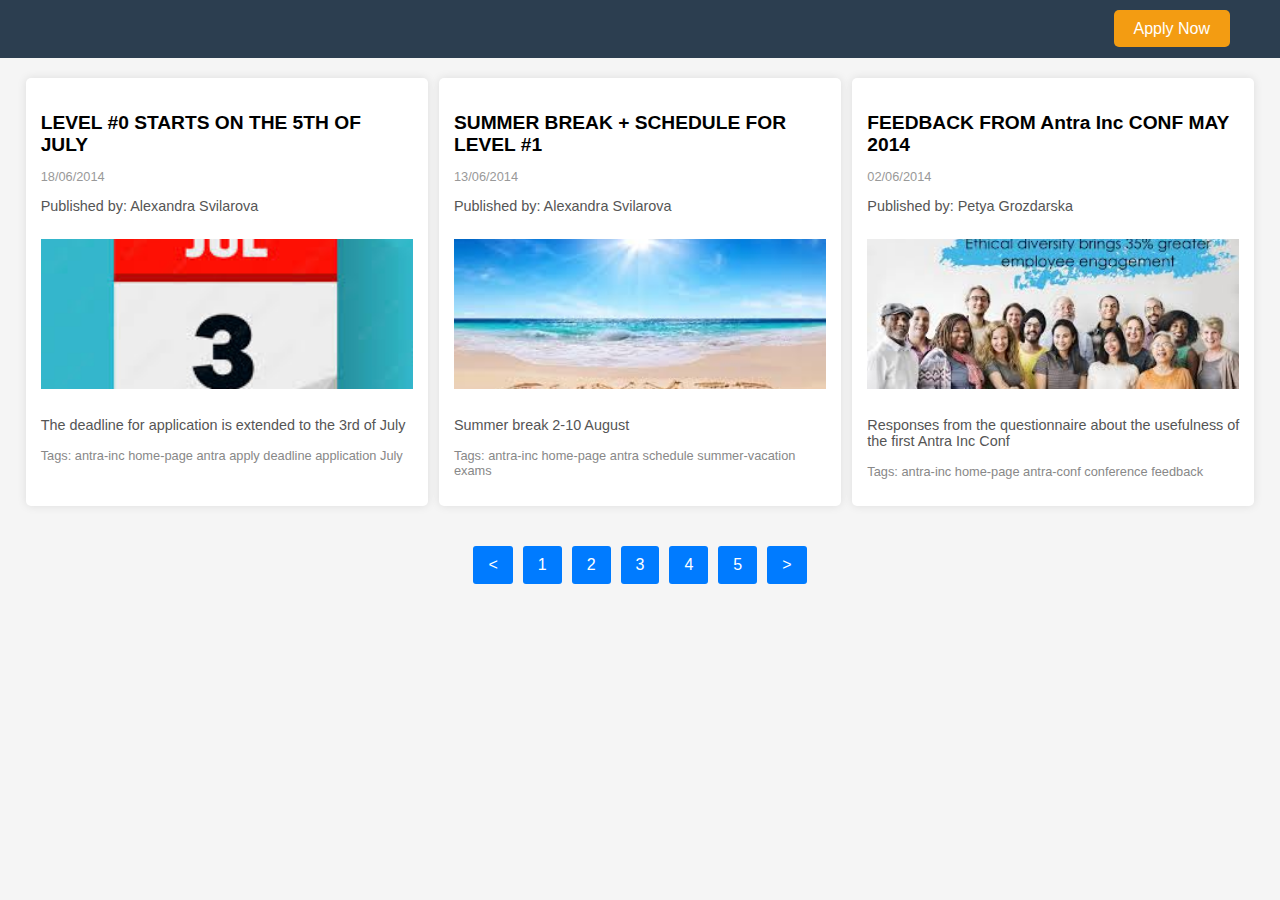
<file: CSS_Assignments/TheAntraNews.html>
<!DOCTYPE html>
<html lang="en">
<head>
    <meta charset="UTF-8">
    <meta name="viewport" content="width=device-width, initial-scale=1.0">
    <title>Website Header</title>
    <link rel="stylesheet" href="style_news.css">
</head>
<body>
    <header>
        <div class="header-content">
            <a href="#" class="apply-btn">Apply Now</a>
        </div>
    </header>

    <div class="news-container">
        <div class="news-item">
            <h3>LEVEL #0 STARTS ON THE 5TH OF JULY</h3>
            <p class="date">18/06/2014</p>
            <p>Published by: Alexandra Svilarova</p>
            <img src="calender.jpg" alt="Calendar" class="news-image">
            <p>The deadline for application is extended to the 3rd of July</p>
            <p class="tags">Tags: antra-inc home-page antra apply deadline application July</p>
        </div>
        
        <div class="news-item">
            <h3>SUMMER BREAK + SCHEDULE FOR LEVEL #1</h3>
            <p class="date">13/06/2014</p>
            <p>Published by: Alexandra Svilarova</p>
            <img src="summer.jpg" alt="Summer" class="news-image">
            <p>Summer break 2-10 August</p>
            <p class="tags">Tags: antra-inc home-page antra schedule summer-vacation exams</p>
        </div>
        
        <div class="news-item">
            <h3>FEEDBACK FROM Antra Inc CONF MAY 2014</h3>
            <p class="date">02/06/2014</p>
            <p>Published by: Petya Grozdarska</p>
            <img src="conference.jpg" alt="Conference" class="news-image">
            <p>Responses from the questionnaire about the usefulness of the first Antra Inc Conf</p>
            <p class="tags">Tags: antra-inc home-page antra-conf conference feedback</p>
        </div>
    </div>

    <ul class="pagination">
        <li><a href="#">&lt;</a></li>
        <li><a href="#">1</a></li>
        <li><a href="#">2</a></li>
        <li><a href="#">3</a></li>
        <li><a href="#">4</a></li>
        <li><a href="#">5</a></li>
        <li><a href="#">&gt;</a></li>
    </ul>
</body>
</html>
</file>
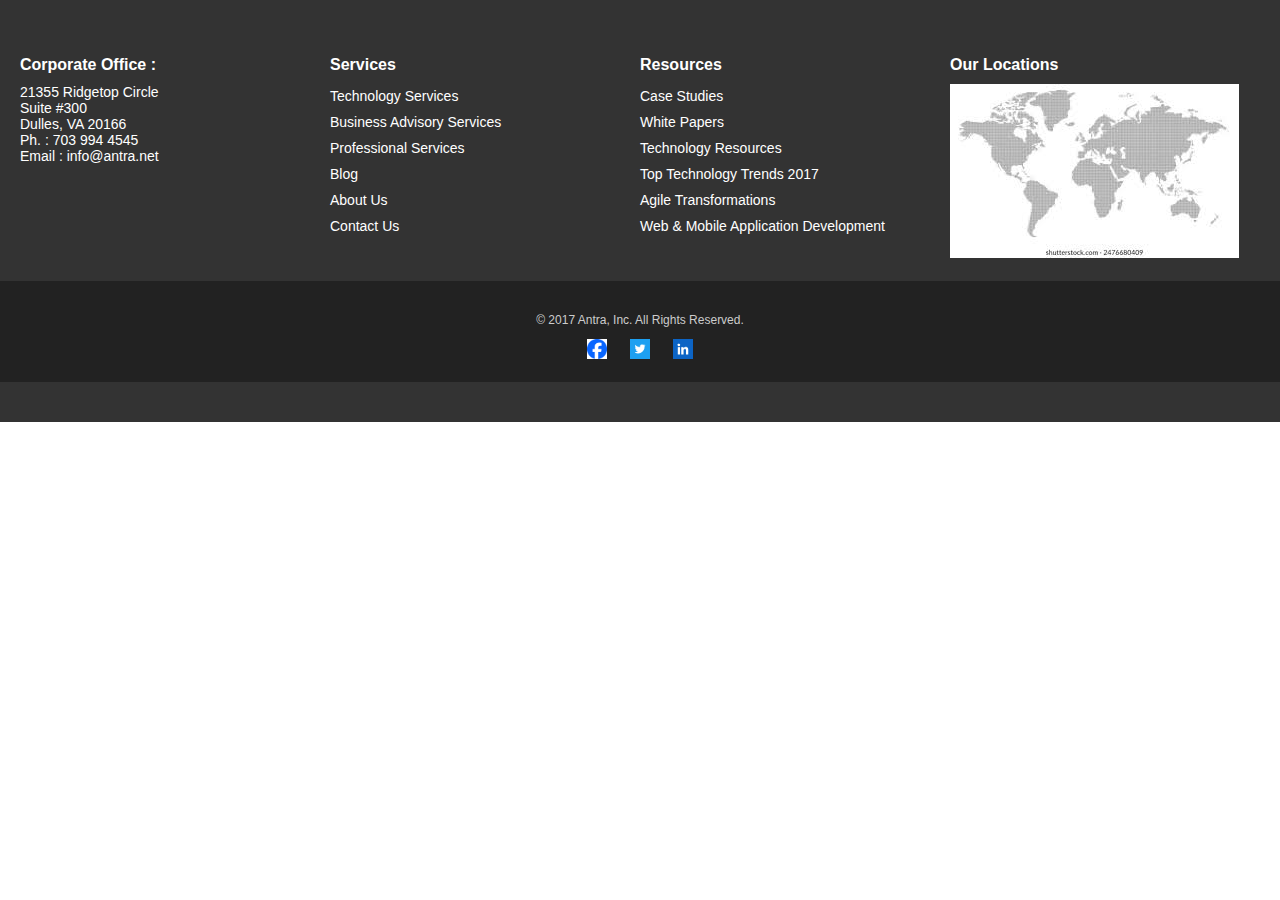
<file: CSS_Assignments/WebsiteFooter.html>
<!DOCTYPE html>
<html lang="en">
<head>
    <meta charset="UTF-8">
    <meta name="viewport" content="width=device-width, initial-scale=1.0">
    <title>Website Footer</title>
    <link rel="stylesheet" href="style_footer.css">
</head>
<body>

    <footer>
        <div class="footer-container">
            <div class="footer-section corporate-office">
                <h3>Corporate Office :</h3>
                <p>21355 Ridgetop Circle<br>Suite #300<br>Dulles, VA 20166<br>Ph. : 703 994 4545<br>Email : info@antra.net</p>
            </div>

            <div class="footer-section services">
                <h3>Services</h3>
                <ul>
                    <li><a href="#">Technology Services</a></li>
                    <li><a href="#">Business Advisory Services</a></li>
                    <li><a href="#">Professional Services</a></li>
                    <li><a href="#">Blog</a></li>
                    <li><a href="#">About Us</a></li>
                    <li><a href="#">Contact Us</a></li>
                </ul>
            </div>

            <div class="footer-section resources">
                <h3>Resources</h3>
                <ul>
                    <li><a href="#">Case Studies</a></li>
                    <li><a href="#">White Papers</a></li>
                    <li><a href="#">Technology Resources</a></li>
                    <li><a href="#">Top Technology Trends 2017</a></li>
                    <li><a href="#">Agile Transformations</a></li>
                    <li><a href="#">Web & Mobile Application Development</a></li>
                </ul>
            </div>

            <div class="footer-section locations">
                <h3>Our Locations</h3>
                <div class="map">
                    <img src="worldmap.jpg" alt="World Map Locations" />
                </div>
            </div>
        </div>

        <div class="footer-bottom">
            <p>© 2017 Antra, Inc. All Rights Reserved.</p>
            <div class="social-links">
                <a href="#"><img src="facebook.png" alt="Facebook"></a>
                <a href="#"><img src="twitter.png" alt="Twitter"></a>
                <a href="#"><img src="linkedin.png" alt="LinkedIn"></a>
            </div>
        </div>
    </footer>

</body>
</html>
</file>
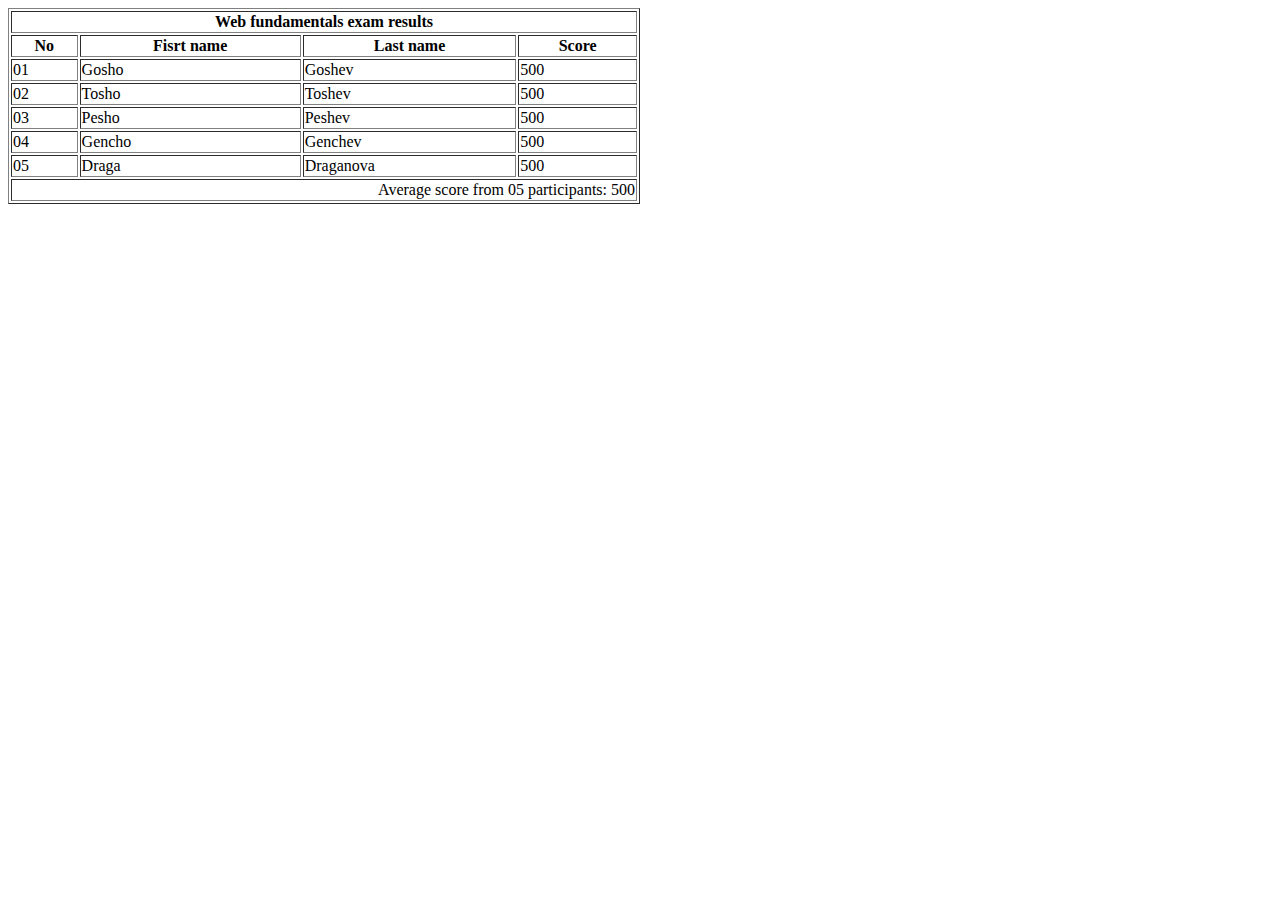
<file: HTML_Assignments/ExamResults.html>
<!DOCTYPE html>
<html lang="en">
<head>
    <meta charset="UTF-8">
    <meta name="viewport" content="width=device-width, initial-scale=1.0">
    <title>Exam Results</title>
</head>
<body>
    <Table border=1 width=50%>
        <tr><th colspan=4>Web fundamentals exam results</th></tr>
        <tr><th>No</th><th>Fisrt name</th><th>Last name</th><th>Score</th></tr>
        <tr><td>01</td><td>Gosho</td><td>Goshev</td><td>500</td></tr>
        <tr><td>02</td><td>Tosho</td><td>Toshev</td><td>500</td></tr>
        <tr><td>03</td><td>Pesho</td><td>Peshev</td><td>500</td></tr>
        <tr><td>04</td><td>Gencho</td><td>Genchev</td><td>500</td></tr>
        <tr><td>05</td><td>Draga</td><td>Draganova</td><td>500</td></tr>
        <tr><td colspan=4 align=right>Average score from 05 participants: 500</td></tr>
    </TABLE>
</body>
</html>
</file>
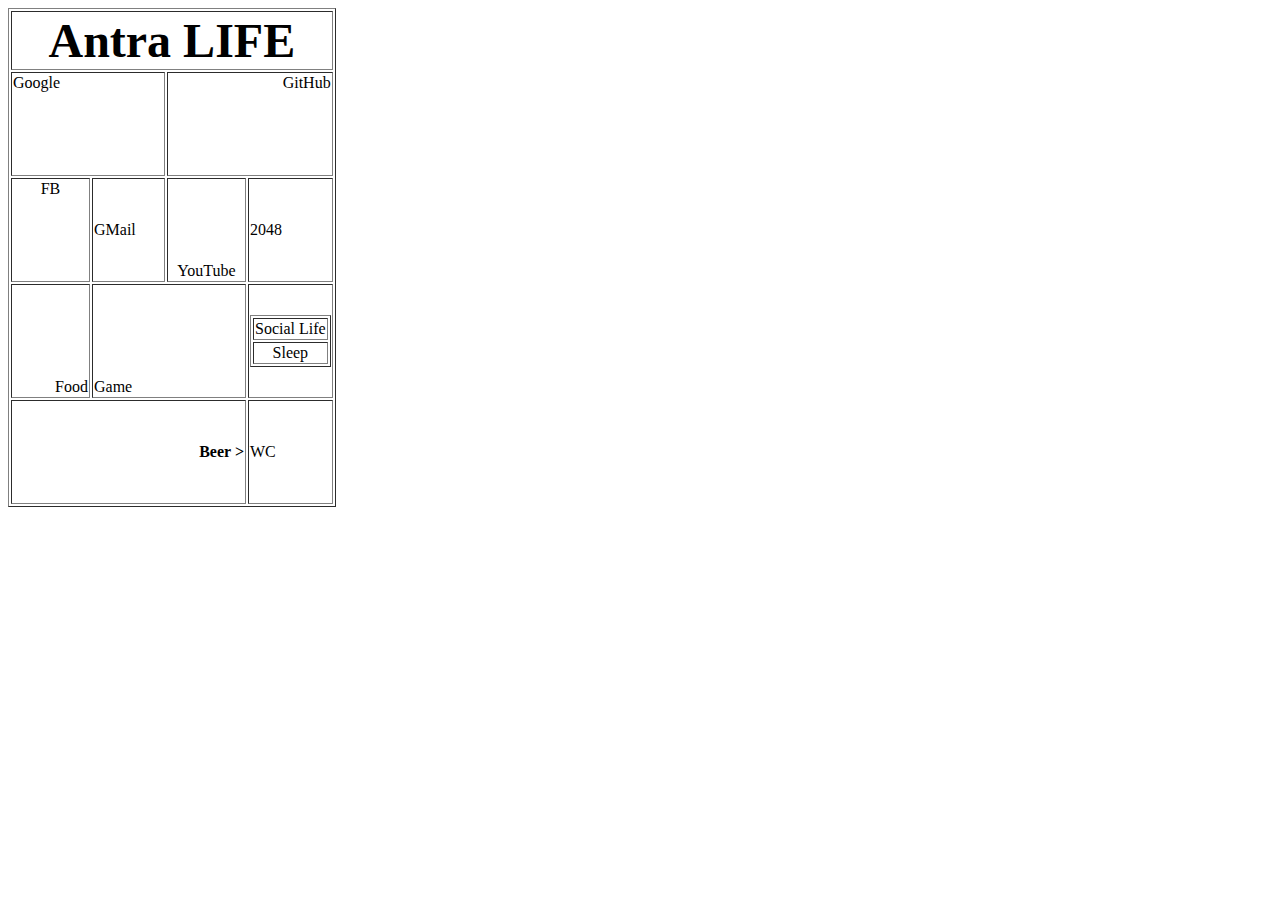
<file: HTML_Assignments/LifeInAntra.html>
<!DOCTYPE html>
<html lang="en">
<head>
    <meta charset="UTF-8">
    <meta name="viewport" content="width=device-width, initial-scale=1.0">
    <title>Life in Antra</title>
    <style>
        .top-left {
            text-align: left;
            vertical-align: top;
        }
        .top-right {
            text-align: right;
            vertical-align: top;
        }
        .top-center {
            text-align: center;
            vertical-align: top;
        }
        .bottom-center {
            text-align: center;
            vertical-align: bottom;
        }
        .bottom-right {
            text-align: right;
            vertical-align: bottom;
        }
        .bottom-left {
            text-align: left;
            vertical-align: bottom;
        }
    </style>
</head>
<body>
    <Table border=1 cellspacing=2>
        <tr><th colspan=4><font size=100px>Antra LIFE</font></th></tr>
        <tr><td colspan=2 width=150px height=100px class="top-left">Google</td>
            <td colspan=2 width=150px height=100px class="top-right">GitHub</td></tr>
        <tr><td width=75px height=100px class="top-center">FB</td><td>GMail</td><td width=75px class="bottom-center">YouTube</td><td>2048</td></tr>
        <tr><td height=110px class="bottom-right">Food</td><td colspan=2 class="bottom-left">Game</td>
            <td>
                <Table border=1 width=100% height=100%>
                    <tr><td align=center>Social Life</td></tr>
                    <tr><td align=center>Sleep</td></tr>
                </Table>
            </td>
        </tr>
        <tr><th colspan=3 height=100px align=right>Beer ></th><td>WC</td></tr>
    
</body>
</html>
</file>
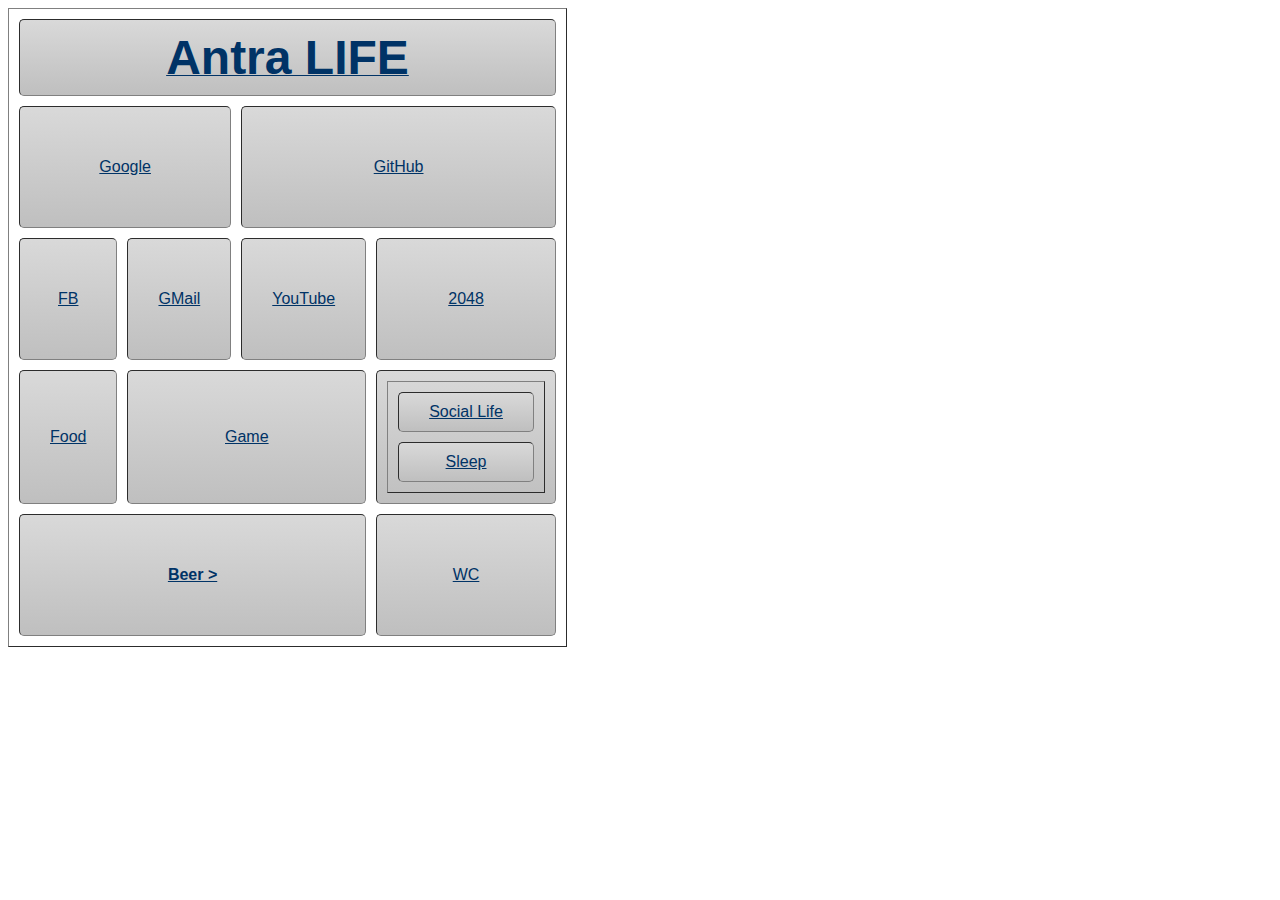
<file: HTML_Assignments/LifeInAntraButton.html>
<!DOCTYPE html>
<html lang="en">
<head>
    <meta charset="UTF-8">
    <meta name="viewport" content="width=device-width, initial-scale=1.0">
    <title>Life in Antra Button</title>
    <style>
        table {
            border-collapse: separate; 
            border-spacing: 10px; 
            font-family: Arial, sans-serif;
            font-size: 16px;
            color: #003366; 
        }
        th {
            padding: 10px;
            background: linear-gradient(to bottom, #d9d9d9, #bfbfbf); 
            border-radius: 5px; 
            text-align: center; 
            vertical-align: middle; 
        }
        td {
            padding: 10px;
            background: linear-gradient(to bottom, #d9d9d9, #bfbfbf); 
            border-radius: 5px; 
            text-align: center; 
            vertical-align: middle; 
        }
        .button {
            padding: 10px 20px;
            color: #003366; 
            border: none;
            border-radius: 5px;
            cursor: pointer;
            transition: background-color 0.3s; 
        }
    </style>
</head>
<body>
    <Table border=1 cellspacing=2>
        <tr><th colspan=4><a href="https://antra.net/" class="button"><font size=100px>Antra LIFE</font></a></th></tr>
        <tr><td colspan=2 width=150px height=100px><a href="https://google.com/" class="button">Google</a></td>
            <td colspan=2 width=150px height=100px><a href="https://github.com/" class="button">GitHub</a></td></tr>
        <tr><td width=75px height=100px><a href="https://www.facebook.com/" class="button">FB</a></td>
            <td><a href="https://mail.google.com/mail/" class="button">GMail</a></td>
            <td width=75px><a href="https://www.youtube.com/" class="button">YouTube</a></td>
            <td><a href="https://play2048.co/" class="button">2048</a></td></tr>
        <tr><td height=110px><a href="https://www.foodnetwork.com/" class="button">Food</a></td>
            <td colspan=2><a href="https://play.google.com/store/apps/category/GAME?pli=1" class="button">Game</a></td>
            <td>
                <Table border=1 width=100% height=100%>
                    <tr><td align=center><a href="https://www.psychologytoday.com/intl/basics/social-life" class="button">Social Life</a></td></tr>
                    <tr><td align=center><a href="https://guide.siasleepsociety.org/?guide.siasleepsociety.org&gad_source=1&gclid=Cj0KCQjwmt24BhDPARIsAJFYKk1lsvmil9xfxFPMNnIffDeJ6GveOURwbYkpHs_Fbwzx_Urzj-VMPScaAmfgEALw_wcB" class="button">Sleep</a></td></tr>
                </Table>
            </td>
        </tr>
        <tr><th colspan=3 height=100px><a href=https://en.wikipedia.org/wiki/Beer" class="button">Beer ></a></th>
            <td><a href=https://en.wikipedia.org/wiki/WC_(rapper)" class="button">WC</a></td></tr>
    
</body>
</html>
</file>
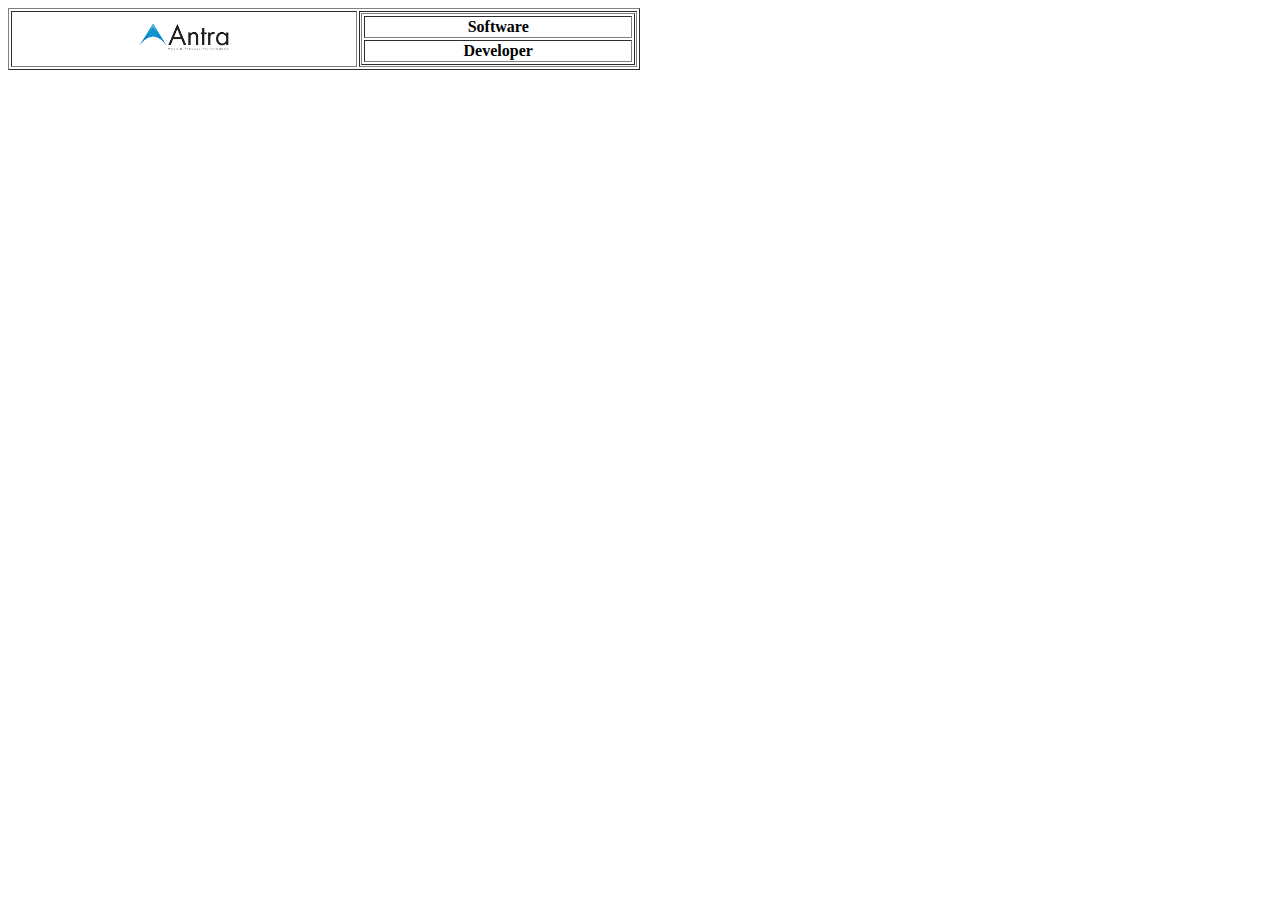
<file: HTML_Assignments/NestedTables.html>
<!DOCTYPE html>
<html lang="en">
<head>
    <meta charset="UTF-8">
    <meta name="viewport" content="width=device-width, initial-scale=1.0">
    <title>Nested Tables</title>
</head>
<body>
    <Table border=1 width=50%>
        <tr>
            <th>
                <a href="https://antra.net/" target="_blank" class="logo">
                    <img src="Antra_logo.png" alt="Logo" width=100>
                </a>
            </th>
            <th>
                <Table border=1 width=100% height=100%>
                    <tr><th>Software</th></tr>
                    <tr><th>Developer</th></tr>
                </Table>
            </th>
        </tr>
    </TABLE>
</body>
</html>
</file>
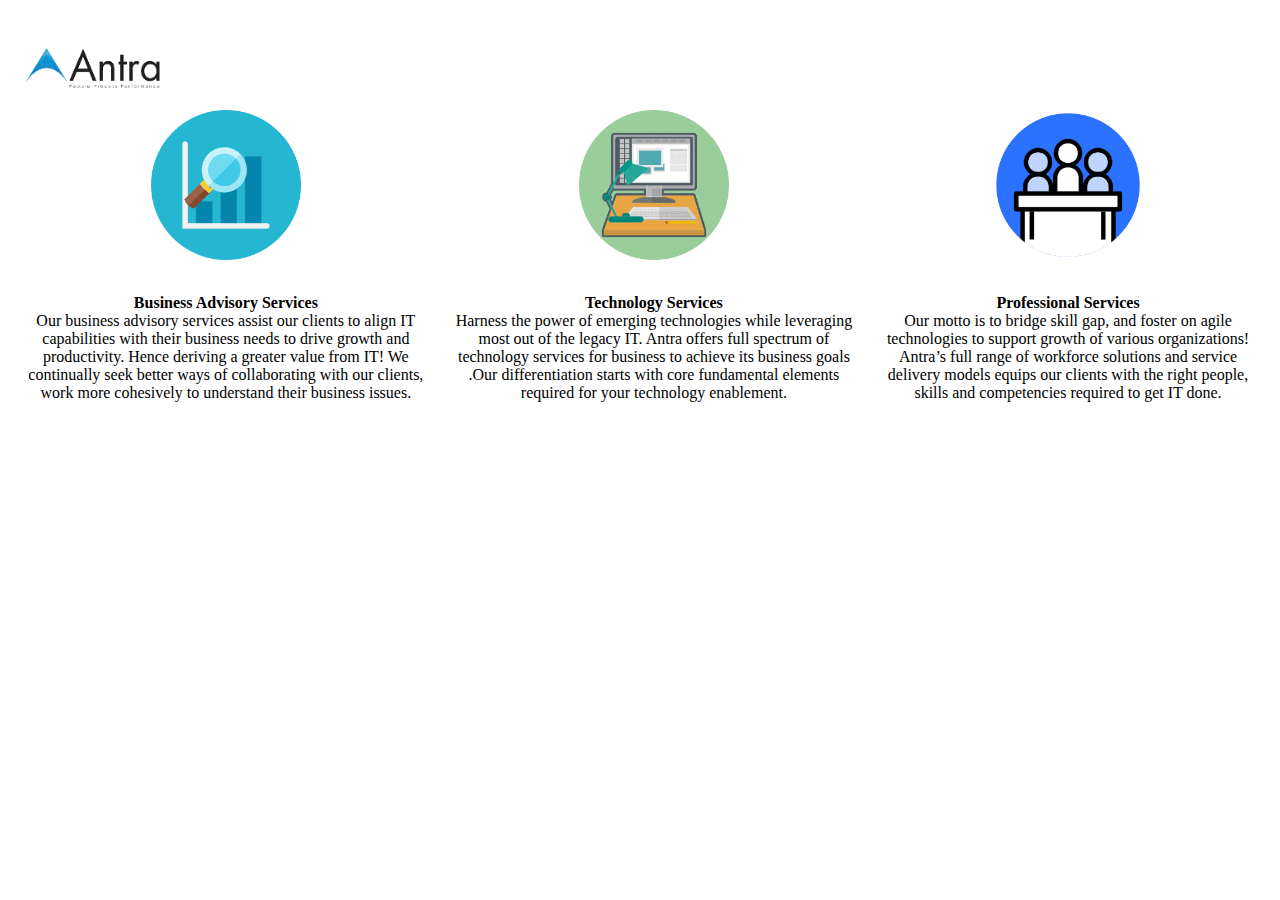
<file: HTML_Assignments/SimpleTable.html>
<!DOCTYPE html>
<html lang="en">
<head>
    <meta charset="UTF-8">
    <meta name="viewport" content="width=device-width, initial-scale=1.0">
    <title>Simple Table</title>
    <style>
        table {
            width: 100%;
            border-collapse: collapse;
        }
        td {
            text-align: center;
            padding: 10px;
        }
        img {
            width: 150px;
            height: auto;
        }
        .container {
            position: relative;
            margin-top: 100px;
        }
        .logo {
            position: absolute;
            top: -60px;
            left: 10px;
        }
        .title {
            font-weight: bold;
            margin-top: 10px;
        }
    </style>
</head>
<body>
<div class="container">
    <a href="https://antra.net/" target="_blank" class="logo">
        <img src="Antra_logo.png" alt="Logo" width="50" height="50">
    </a>
    <table>
        <tr>
            <td><img src="pic1.png" alt="Picture 1"></td>
            <td><img src="pic2.png" alt="Picture 2"></td>
            <td><img src="pic3.png" alt="Picture 3"></td>
        </tr>
        
        <tr>
            <td><div class="title">Business Advisory Services</div>Our business advisory services assist our clients to align IT capabilities with their business needs to drive growth and productivity. Hence deriving a greater value from IT! We continually seek better ways of collaborating with our clients, work more cohesively to understand their business issues.</td>
            <td><div class="title">Technology Services</div>Harness the power of emerging technologies while leveraging most out of the legacy IT. Antra offers full spectrum of technology services for business to achieve its business goals .Our differentiation starts with core fundamental elements required for your technology enablement.</td>
            <td><div class="title">Professional Services</div>Our motto is to bridge skill gap, and foster on agile technologies to support growth of various organizations! Antra’s full range of workforce solutions and service delivery models equips our clients with the right people, skills and competencies required to get IT done.</td>
        </tr>
    </table>
</div>
</body>
</html>
</file>
<file: CSS_Assignments/style_news.css>
body {
    font-family: Arial, sans-serif;
    background-color: #f5f5f5;
    margin: 0;
    padding: 0;
}

header {
    background-color: #2C3E50;
    padding: 20px 50px;
    color: white;
    display: flex;
    justify-content: flex-end;
    align-items: center;
}

.apply-btn {
    background-color: #f39c12;
    color: white;
    padding: 10px 20px;
    text-decoration: none;
    border-radius: 5px;
    font-size: 1em;
}

.apply-btn:hover {
    background-color: #e67e22;
}

.news-container {
    display: flex;
    justify-content: space-around;
    flex-wrap: wrap;
    margin: 20px;
}

.news-item {
    background-color: white;
    width: 30%;
    padding: 15px;
    box-shadow: 0px 0px 10px rgba(0, 0, 0, 0.1);
    margin-bottom: 20px;
    border-radius: 5px;
}

.news-item h3 {
    font-size: 1.2em;
    margin-bottom: 10px;
}

.news-item p {
    font-size: 0.9em;
    color: #555;
}

.news-item .date {
    font-size: 0.8em;
    color: #999;
}

.news-item .tags {
    font-size: 0.8em;
    color: #888;
}

.news-image {
    width: 100%;
    height: 150px;
    object-fit: cover;
    margin: 10px 0;
}

.pagination {
    display: flex;
    justify-content: center;
    list-style-type: none;
    padding: 0;
}

.pagination li {
    margin: 0 5px;
}

.pagination li a {
    display: block;
    padding: 10px 15px;
    background-color: #007bff;
    color: white;
    text-decoration: none;
    border-radius: 3px;
}

.pagination li a:hover {
    background-color: #0056b3;
}
</file>
<file: CSS_Assignments/style_footer.css>
body {
    font-family: Arial, sans-serif;
    margin: 0;
    padding: 0;
}

footer {
    background-color: #333;
    color: #fff;
    padding: 40px 0;
    font-size: 14px;
}

.footer-container {
    display: flex;
    justify-content: space-around;
    flex-wrap: wrap;
    padding: 0 20px;
}

.footer-section {
    margin-bottom: 20px;
    flex: 1;
    min-width: 200px;
}

.footer-section h3 {
    margin-bottom: 10px;
    font-size: 16px;
    color: #fff;
}

.footer-section p {
    margin: 5px 0;
}

.footer-section ul {
    list-style-type: none;
    padding: 0;
}

.footer-section ul li {
    margin-bottom: 10px;
}

.footer-section ul li a {
    color: #fff;
    text-decoration: none;
}

.footer-section ul li a:hover {
    text-decoration: underline;
}

.map img {
    max-width: 100%;
}

.footer-bottom {
    background-color: #222;
    color: #ccc;
    text-align: center;
    padding: 20px 0;
    font-size: 12px;
}

.social-links a {
    margin: 0 10px;
    display: inline-block;
}

.social-links img {
    width: 20px;
    height: 20px;
}

.social-links a:hover img {
    filter: brightness(0.8);
}
</file>
